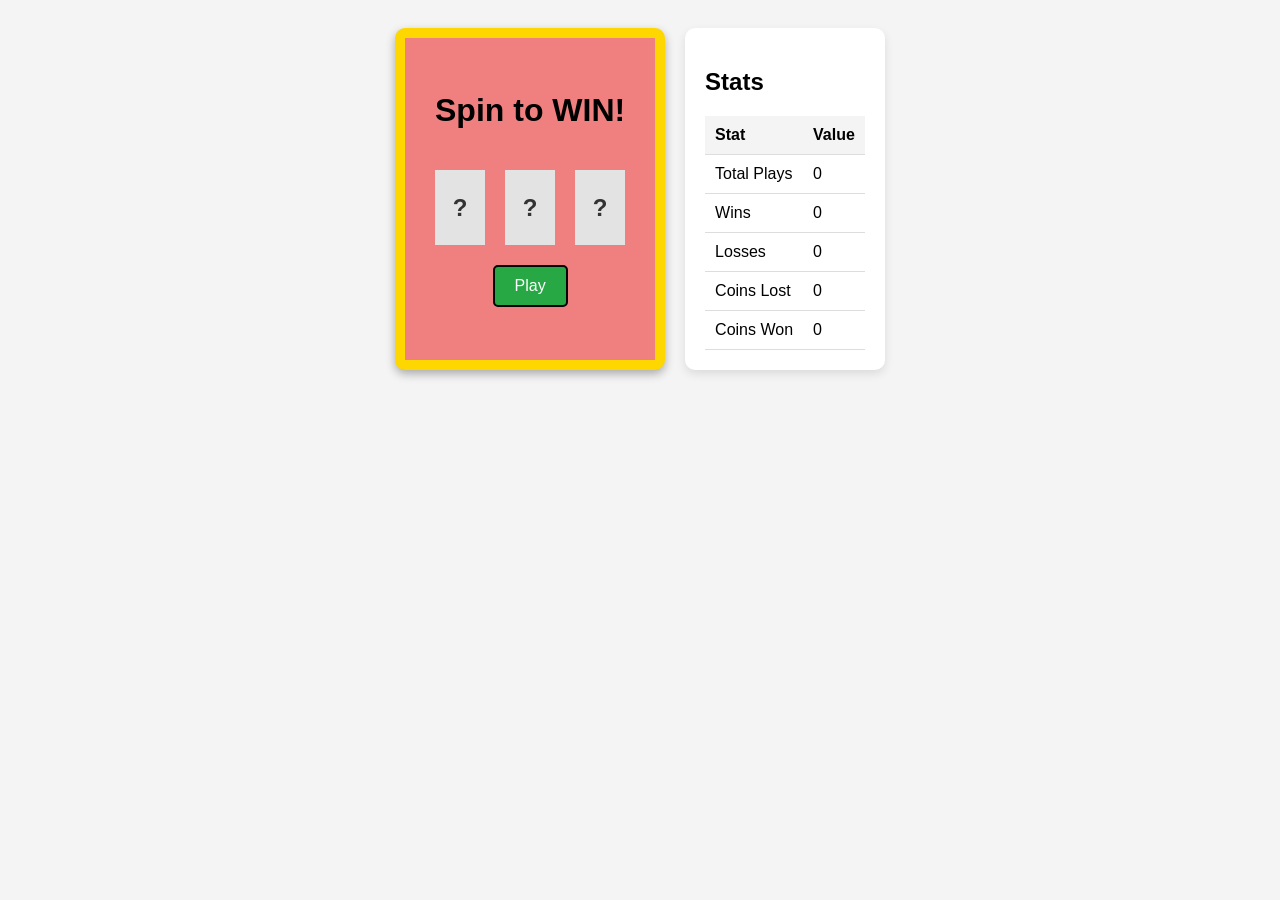
<file: 05-slot-machine/index.html>
<!DOCTYPE html>
<html lang="en">
<head>
  <meta charset="UTF-8">
  <meta name="viewport" content="width=device-width, initial-scale=1.0">
  <title>Spin to WIN!</title>
  <link rel="stylesheet" href="styles.css">
</head>
<body>
  <div class="container">
    <div class="slot-machine">
      <h1>Spin to WIN!</h1>
      <div class="reels">
        <div class="reel" id="leftReel">?</div>
        <div class="reel" id="middleReel">?</div>
        <div class="reel" id="righeReel">?</div>
      </div>
      <button id="playButton">Play</button>
      <div class="message" id="message"></div>
    </div>
    <div class="stats">
      <h2>Stats</h2>
      <table>
        <tr>
          <th>Stat</th>
          <th>Value</th>
        </tr>
        <tr>
          <td>Total Plays</td>
          <td id="totalPlays">0</td>
        </tr>
        <tr>
          <td>Wins</td>
          <td id="wins">0</td>
        </tr>
        <tr>
          <td>Losses</td>
          <td id="losses">0</td>
        </tr>
        <tr>
          <td>Coins Lost</td>
          <td id="coinsLost">0</td>
        </tr>
        <tr>
          <td>Coins Won</td>
          <td id="coinsWon">0</td>
        </tr>
      </table>
    </div>
  </div>
  <script src="./index.js"></script>
</body>
</html>
</file>
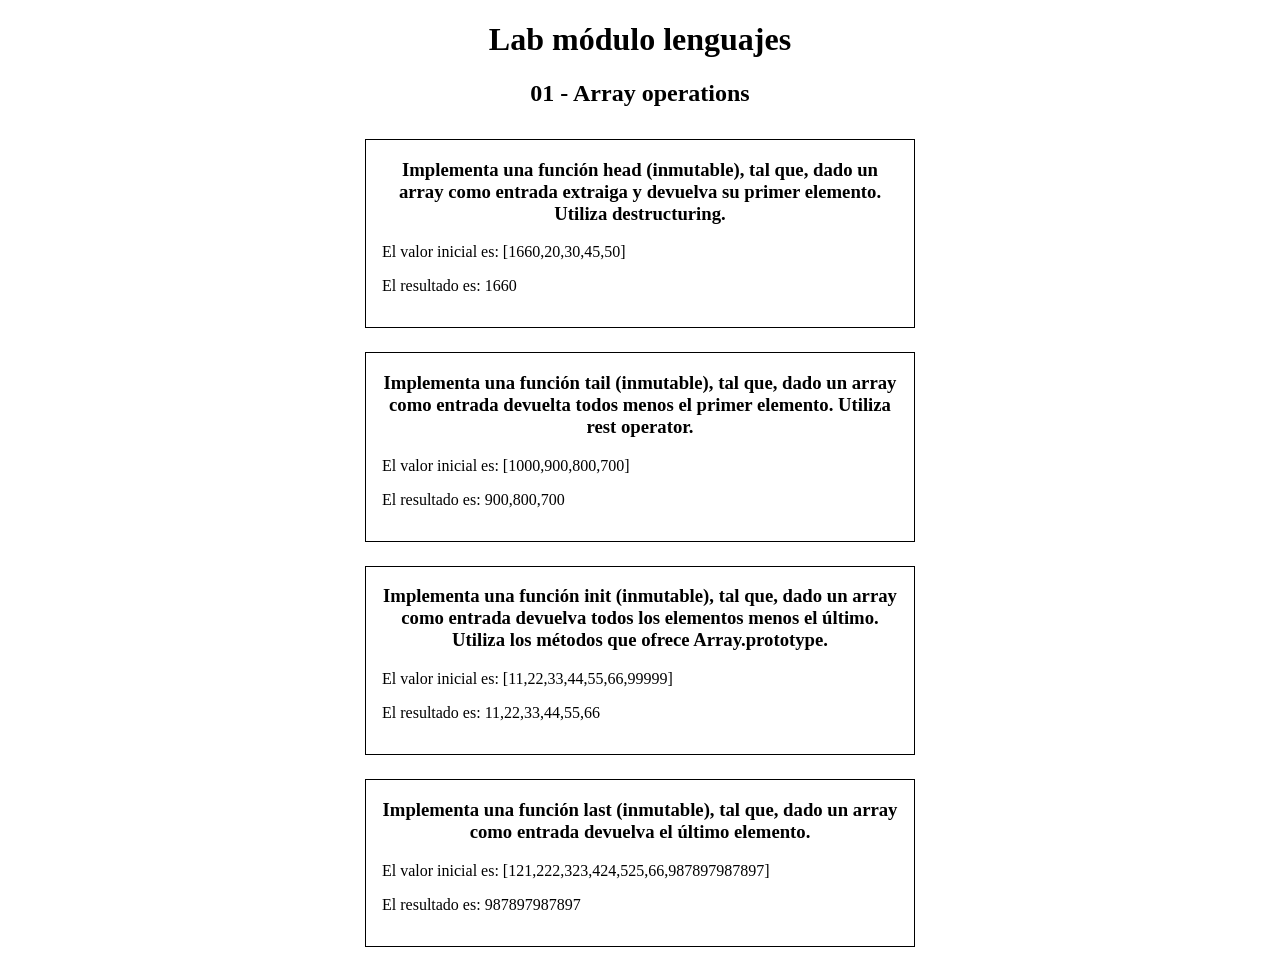
<file: main/01-array-operations/index.html>
<!DOCTYPE html>
<html lang="en">
<head>
    <meta charset="UTF-8">
    <meta name="viewport" content="width=device-width, initial-scale=1.0">
    <title>Document</title>
    <link rel="stylesheet" href="style.css">
</head>
<body>
    <header>
        <h1>Lab módulo lenguajes</h1>
    </header>
    <main>
        <section id="array-operations">
            <h1>01 - Array operations</h1>
            <div class="container">
            </div>
        </section>
    </main>
    <script type="module" src="./index.js"></script>
</body>
</html>
</file>
<file: 05-slot-machine/styles.css>
body {
  font-family: Arial, sans-serif;
  text-align: center;
  padding: 20px;
  background-color: #f4f4f4;
}

.container {
  display: flex;
  justify-content: center;
  gap: 20px;
}

.slot-machine {
  border: 10px solid gold;
  display: flex;
  flex-direction: column;
  align-items: center;
  justify-content: center;
  background: lightcoral;
  padding: 20px;
  box-shadow: 0 4px 10px rgba(0, 0, 0, 0.3);
  color: #000;
  border-radius: 10px;
}

.reels {
  display: flex;
  justify-content: center;
  margin: 20px 0;
}

.reel {
  width: 50px;
  height: 75px;
  margin: 0 10px;
  background: #e3e3e3;
  color: #333;
  display: flex;
  align-items: center;
  justify-content: center;
  font-size: 1.5rem;
  font-weight: bold;
}

.reel.spin {
  animation: spin .75s linear;
}

@keyframes spin {
  0% { transform: rotateX(0deg); }
  100% { transform: rotateX(360deg); }
}

button {
  padding: 10px 20px;
  font-size: 1rem;
  background-color: #28a745;
  color: white;
  border: 2px solid black;
  border-radius: 5px;
  cursor: pointer;
}

button:hover {
  background-color: #218838;
}

.message {
  margin-top: 20px;
  font-size: 1.2rem;
  font-weight: bold;
}

.stats {
  background: #fff;
  border-radius: 10px;
  padding: 20px;
  box-shadow: 0 4px 10px rgba(0, 0, 0, 0.1);
  text-align: left;
  font-size: 1rem;
}

.stats table {
  width: 100%;
  border-collapse: collapse;
}

.stats table th, .stats table td {
  padding: 10px;
  text-align: left;
  border-bottom: 1px solid #ddd;
}

.stats table th {
  background: #f4f4f4;
}
</file>
<file: main/01-array-operations/style.css>
h1 {
    text-align: center;
}

.container {
    display: flex;
    flex-wrap: wrap;
    flex-direction: column;
    align-items: center;
    align-content: center;
    justify-content: center;
    box-sizing: border-box;
}

.ex-container {
    width: 550px;
    margin: .75em;
    padding: 0em 1em 1em 1em;
    box-sizing: border-box;
    border: 1px solid black;
    h3 {
        text-align: center;
    }
}
</file>
